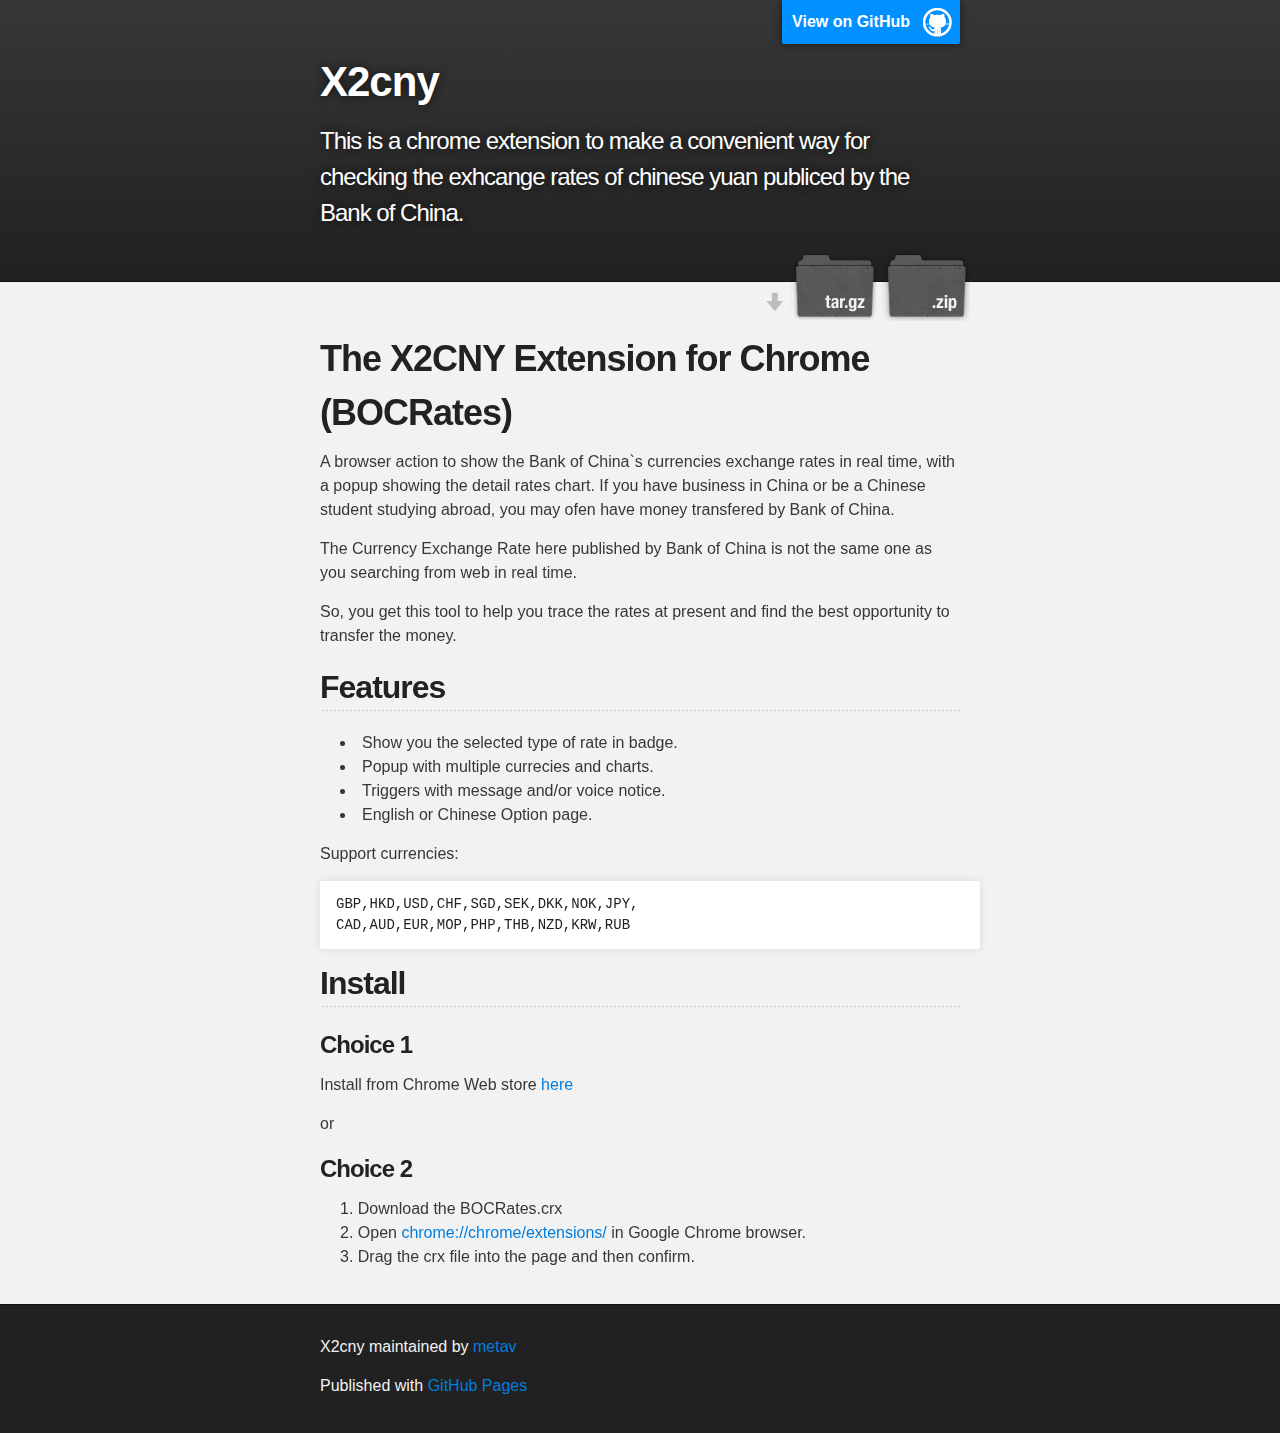
<file: index.html>
<!DOCTYPE html>
<html>

  <head>
    <meta charset='utf-8' />
    <meta http-equiv="X-UA-Compatible" content="chrome=1" />
    <meta name="description" content="X2cny : This is a chrome extension to make a convenient way for checking the exhcange rates of chinese yuan publiced by the Bank of China." />

    <link rel="stylesheet" type="text/css" media="screen" href="stylesheets/stylesheet.css">

    <title>X2cny</title>
  </head>

  <body>

    <!-- HEADER -->
    <div id="header_wrap" class="outer">
        <header class="inner">
          <a id="forkme_banner" href="https://github.com/metav/x2cny">View on GitHub</a>

          <h1 id="project_title">X2cny</h1>
          <h2 id="project_tagline">This is a chrome extension to make a convenient way for checking the exhcange rates of chinese yuan publiced by the Bank of China.</h2>

            <section id="downloads">
              <a class="zip_download_link" href="https://github.com/metav/x2cny/zipball/master">Download this project as a .zip file</a>
              <a class="tar_download_link" href="https://github.com/metav/x2cny/tarball/master">Download this project as a tar.gz file</a>
            </section>
        </header>
    </div>

    <!-- MAIN CONTENT -->
    <div id="main_content_wrap" class="outer">
      <section id="main_content" class="inner">
        <h1>The X2CNY Extension for Chrome (BOCRates)</h1>

<p>A browser action to show the Bank of China`s currencies exchange rates in real time, with a popup showing the detail rates chart.
If you have business in China or be a Chinese student studying abroad, you may ofen have money transfered by Bank of China. </p>

<p>The Currency Exchange Rate here published by Bank of China is not the same one as you searching from web in real time. </p>

<p>So, you get this tool to help you trace the rates at present and find the best opportunity to transfer the money.</p>

<h2>Features</h2>

<ul>
<li>Show you the selected type of rate in badge.</li>
<li>Popup with multiple currecies and charts.</li>
<li>Triggers with message and/or voice notice.</li>
<li>English or Chinese Option page.</li>
</ul><p>Support currencies:</p>

<pre><code>GBP,HKD,USD,CHF,SGD,SEK,DKK,NOK,JPY,
CAD,AUD,EUR,MOP,PHP,THB,NZD,KRW,RUB
</code></pre>

<h2>Install</h2>

<h3>Choice 1</h3>

<p>Install from Chrome Web store <a href="https://chrome.google.com/webstore/detail/bocrates/kldmocemifmjcjjefggldnkoccjhonhj">here</a></p>

<p>or</p>

<h3>Choice 2</h3>

<ol>
<li>Download the BOCRates.crx </li>
<li>Open <a>chrome://chrome/extensions/</a> in Google Chrome browser.</li>
<li>Drag the crx file into the page and then confirm.</li>
</ol>
      </section>
    </div>

    <!-- FOOTER  -->
    <div id="footer_wrap" class="outer">
      <footer class="inner">
        <p class="copyright">X2cny maintained by <a href="https://github.com/metav">metav</a></p>
        <p>Published with <a href="http://pages.github.com">GitHub Pages</a></p>
      </footer>
    </div>

    

  </body>
</html>
</file>
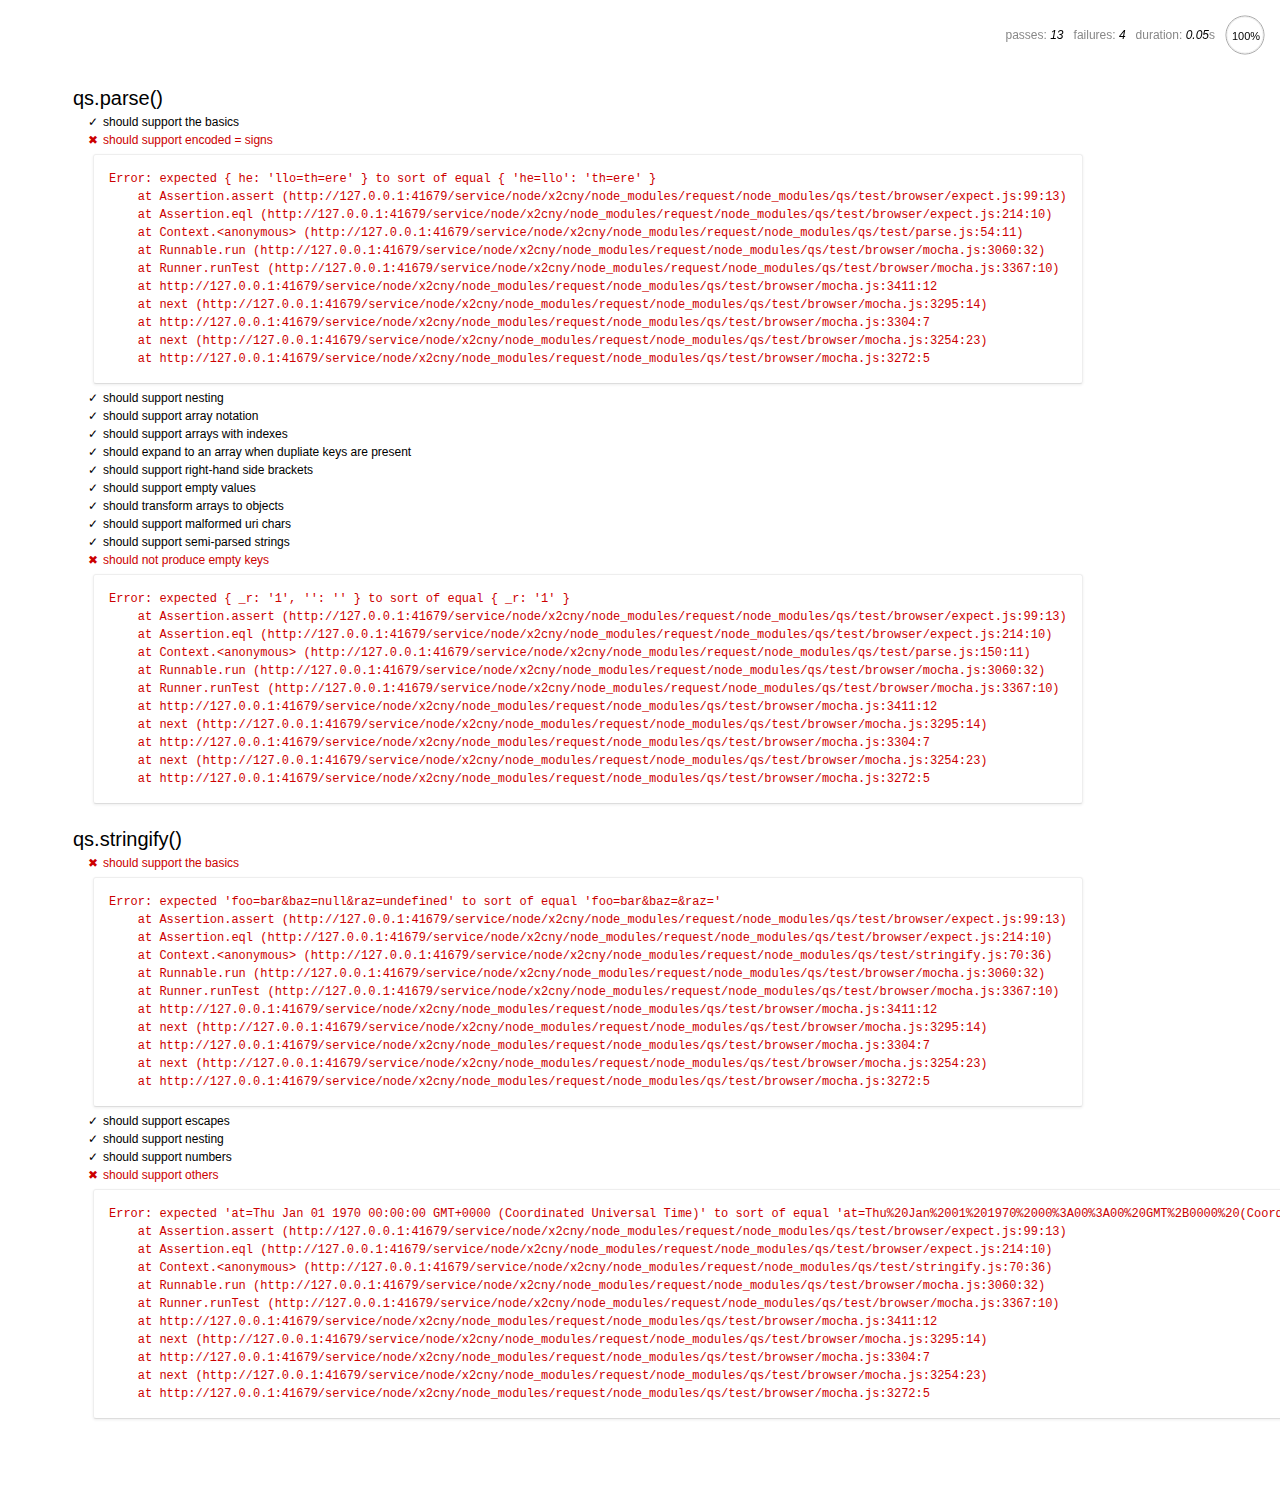
<file: service/node/x2cny/node_modules/request/node_modules/qs/test/browser/index.html>
<html>
  <head>
    <title>Mocha</title>
    <meta http-equiv="Content-Type" content="text/html; charset=UTF-8">
    <link rel="stylesheet" href="mocha.css" />
    <script src="jquery.js" type="text/javascript"></script>
    <script src="expect.js"></script>
    <script src="mocha.js"></script>
    <script>mocha.setup('bdd')</script>
    <script src="qs.js"></script>
    <script src="../parse.js"></script>
    <script src="../stringify.js"></script>
    <script>onload = mocha.run;</script>
  </head>
  <body>
    <div id="mocha"></div>
  </body>
</html>
</file>
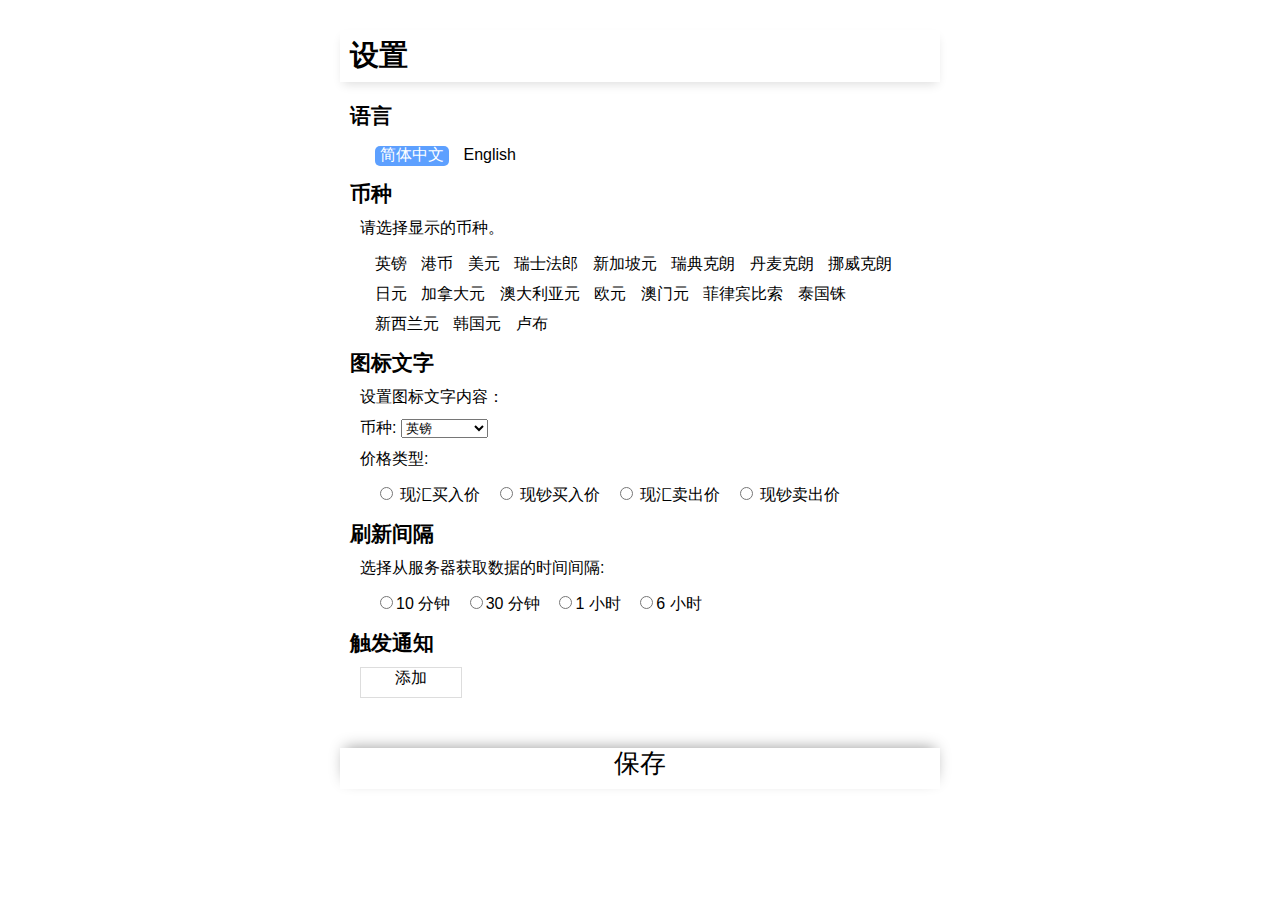
<file: extension/option_cn.html>
<!DOCTYPE html>
<html lang="cn">
	<head>
		<meta charset="UTF-8"/>

		<link rel="stylesheet" type="text/css" href="reset.css">
		<link rel="stylesheet" type="text/css" href="option.css">

		<title>中行汇率助手</title>

		<script src="jquery-1.8.2.min.js"></script>
		<script src="option.js"></script>
	</head>
	<body>
		<div id="content">
			<h1>设置</h1>
			<div class="section">
				<h2>语言</h2>
				<ul>
					<li><a href="option_cn.html" class="language checked">简体中文</a></li>
					<li><a href="option_en.html" class="language">English</a></li>
				</ul>
			</div>
			<div class="section">
				<h2>币种</h2>
				<p>请选择显示的币种。</p>
				<ul id="clist">
						<li><a href="GBP" class="currency">英镑</a></li>
						<li><a href="HKD" class="currency">港币</a></li>
						<li><a href="USD" class="currency">美元</a></li>
						<li><a href="CHF" class="currency">瑞士法郎</a></li>
						<li><a href="SGD" class="currency">新加坡元</a></li>
						<li><a href="SEK" class="currency">瑞典克朗</a></li>
						<li><a href="DKK" class="currency">丹麦克朗</a></li>
						<li><a href="NOK" class="currency">挪威克朗</a></li>
						<li><a href="JPY" class="currency">日元</a></li>
						<li><a href="CAD" class="currency">加拿大元</a></li>
						<li><a href="AUD" class="currency">澳大利亚元</a></li>
						<li><a href="EUR" class="currency">欧元</a></li>
						<li><a href="MOP" class="currency">澳门元</a></li>
						<li><a href="PHP" class="currency">菲律宾比索</a></li>
						<li><a href="THB" class="currency">泰国铢</a></li>
						<li><a href="NZD" class="currency">新西兰元</a></li>
						<li><a href="KRW" class="currency">韩国元</a></li>
						<li><a href="RUB" class="currency">卢布</a></li>
				</ul>
			</div>
			<div class="section">
				<h2>图标文字</h2>
				<p>设置图标文字内容：</p>
				<p>币种:
					<select id="badgeCurrency"> 
						<option value="GBP">英镑</option>
						<option value="HKD">港币</option>
						<option value="USD">美元</option>
						<option value="CHF">瑞士法郎</option>
						<option value="SGD">新加坡元</option>
						<option value="SEK">瑞典克朗</option>
						<option value="DKK">丹麦克朗</option>
						<option value="NOK">挪威克朗</option>
						<option value="JPY">日元</option>
						<option value="CAD">加拿大元</option>
						<option value="AUD">澳大利亚元</option>
						<option value="EUR">欧元</option>
						<option value="MOP">澳门元</option>
						<option value="PHP">菲律宾比索</option>
						<option value="THB">泰国铢</option>
						<option value="NZD">新西兰元</option>
						<option value="KRW">韩国元</option>
						<option value="RUB">卢布</option>
					</select>
				</p>
				
				<p>价格类型:
					<ul>
						<li>
							<input type="radio" name="badgetype" value="BR" class="badgetype">
							<label for="br">现汇买入价</label>
						</li>
						<li>
							<input type="radio" name="badgetype" value="CBR" class="badgetype">
							<label for="cbr">现钞买入价</label>
						</li>
						<li>
							<input type="radio" name="badgetype" value="SR" class="badgetype">
							<label for="sr">现汇卖出价</label>
						</li>
						<li>
							<input type="radio" name="badgetype" value="CSR" class="badgetype">
							<label for="csr">现钞卖出价</label>
						</li>
					</ul>
				</p>
			</div>
			<div class="section">
				<h2>刷新间隔</h2>
				<p>选择从服务器获取数据的时间间隔:</p>
				<ul>
					<li>
						<input type="radio" name="internal" value="600000" class="internal"><label for="tm">10 分钟</label>
					</li>
					<li>
						<input type="radio" name="internal" value="1800000" class="internal"><label for="thm">30 分钟</label>
					</li>
					<li>
						<input type="radio" name="internal" value="3600000" class="internal"><label for="oh">1 小时</label>
					</li>
					<li>
						<input type="radio" name="internal" value="21600000" class="internal"><label for="sh">6 小时</label>
					</li>
				</ul>
			</div>

			<div class="section">
				<h2>触发通知</h2>
				<ul id="triggerlist">
				</ul>
				<div id="newTriggerPanel">
					<p>如果币种：
						<select id="tCurrency"> 
							<option value="GBP">英镑</option>
							<option value="HKD">港币</option>
							<option value="USD">美元</option>
							<option value="CHF">瑞士法郎</option>
							<option value="SGD">新加坡元</option>
							<option value="SEK">瑞典克朗</option>
							<option value="DKK">丹麦克朗</option>
							<option value="NOK">挪威克朗</option>
							<option value="JPY">日元</option>
							<option value="CAD">加拿大元</option>
							<option value="AUD">澳大利亚元</option>
							<option value="EUR">欧元</option>
							<option value="MOP">澳门元</option>
							<option value="PHP">菲律宾比索</option>
							<option value="THB">泰国铢</option>
							<option value="NZD">新西兰元</option>
							<option value="KRW">韩国元</option>
							<option value="RUB">卢布</option>
						</select>
						的 
						<select id="tRate">
							<option value="BR">现汇买入价</option>
							<option value="CBR">现钞买入价</option>
							<option value="SR">现汇卖出价</option>
							<option value="CSR">现钞卖出价</option>
						</select>

						<select id="tOperator">
							<option value='bigger'>大于</option>
							<option value='smaller'>小于</option>
							<option value='equal'>等于</option>
						</select>
						<input type="text" id="tValue">,
						<br/>使用
						<select id="tType">
							<option value="m">信息</option>
							<option value="v">语音</option>
							<option value="mv">语音和信息</option>
						</select>
						通知我。
						</p>
						<p>
							<a href="#" id="saveNewTrigger" class="button">确定</a>
							<a href="#" id="cancelNewTrigger" class="button">取消</a>
							<span id="triggerError">数值有误，请检查。</span>
						</p>

				</div>
				<p><a href="#" id="newTrigger" class="button">添加</a></p>
			</div>

			<div class="save">
				<a href="#" id="ui2Settings">保存</a>
			</div>
		</div>
		<div id="message"></div>
	</body>
</html>

<!-- 
					<li><a href="" class="currency">GBP</a></li>
					<li><a href="" class="currency">HKD</a></li>
					<li><a href="" class="currency">USD</a></li>
					<li><a href="" class="currency">CHF</a></li>
					<li><a href="" class="currency">SGD</a></li>
					<li><a href="" class="currency">SEK</a></li>
					<li><a href="" class="currency">DKK</a></li>
					<li><a href="" class="currency">NOK</a></li>
					<li><a href="" class="currency">JPY</a></li>
					<li><a href="" class="currency">CAD</a></li>
					<li><a href="" class="currency">AUD</a></li>
					<li><a href="" class="currency">EUR</a></li>
					<li><a href="" class="currency">MOP</a></li>
					<li><a href="" class="currency">PHP</a></li>
					<li><a href="" class="currency">THB</a></li>
					<li><a href="" class="currency">NZD</a></li>
					<li><a href="" class="currency">KRW</a></li>
					<li><a href="" class="currency">RUB</a></li>
-->
</file>
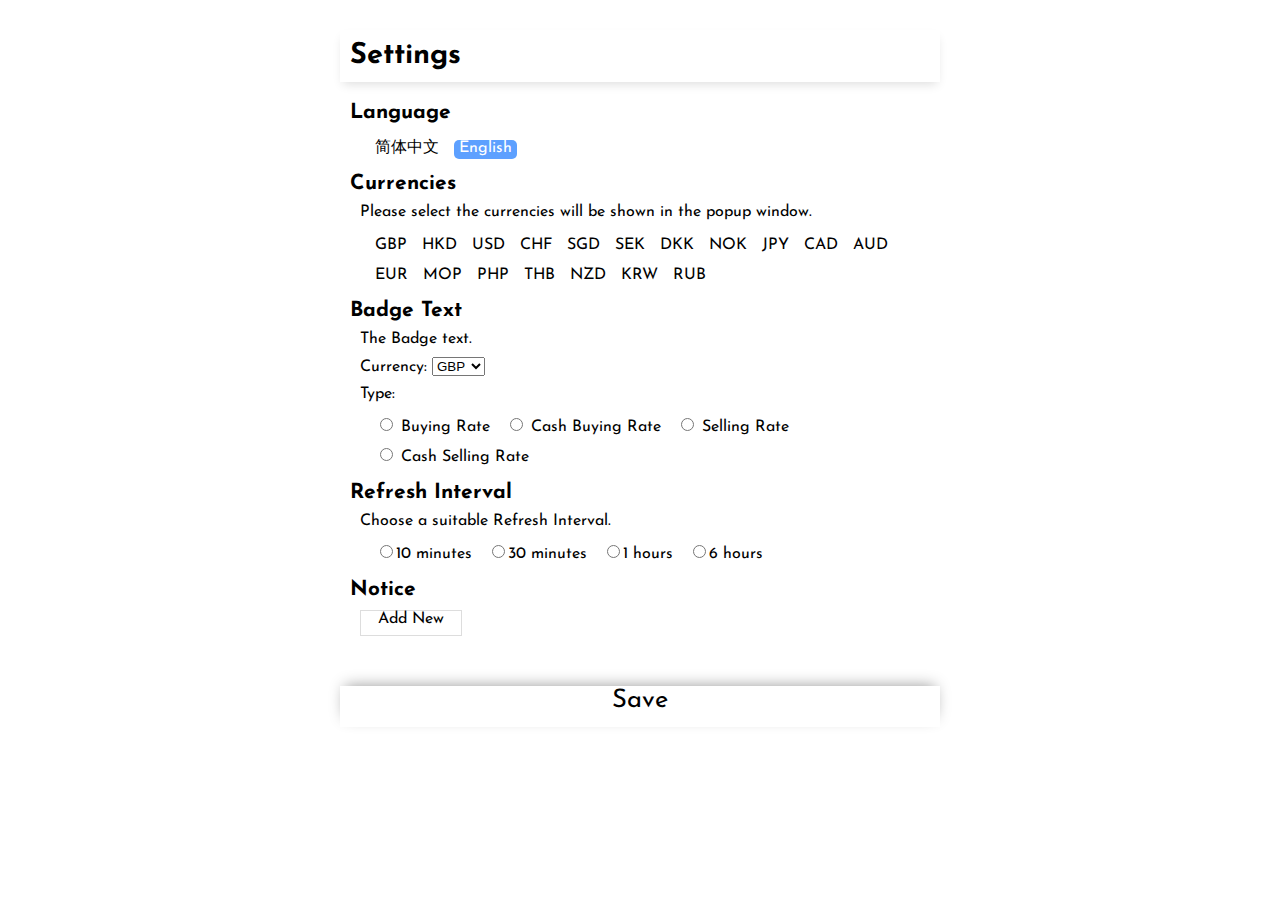
<file: extension/option_en.html>
<!DOCTYPE html>
<html lang="en">
	<head>
		<meta charset="UTF-8"/>
		<link href='http://fonts.googleapis.com/css?family=Josefin+Sans:100,400,700' rel='stylesheet' type='text/css'>

		<link rel="stylesheet" type="text/css" href="reset.css">
		<link rel="stylesheet" type="text/css" href="option.css">

		<title>BOC Rate</title>

		<script src="jquery-1.8.2.min.js"></script>
		<script src="option.js"></script>
	</head>
	<body>
		<div id="content">
			<h1>Settings</h1>
			<div class="section">
				<h2>Language</h2>
				<ul>
					<li><a href="option_cn.html" class="language">简体中文</a></li>
					<li><a href="option_en.html" class="language checked">English</a></li>
				</ul>
			</div>
			<div class="section">
				<h2>Currencies</h2>
				<p>Please select the currencies will be shown in the popup window.</p>
				<ul id="clist">
					<li><a href="GBP" class="currency">GBP</a></li>
					<li><a href="HKD" class="currency">HKD</a></li>
					<li><a href="USD" class="currency">USD</a></li>
					<li><a href="CHF" class="currency">CHF</a></li>
					<li><a href="SGD" class="currency">SGD</a></li>
					<li><a href="SEK" class="currency">SEK</a></li>
					<li><a href="DKK" class="currency">DKK</a></li>
					<li><a href="NOK" class="currency">NOK</a></li>
					<li><a href="JPY" class="currency">JPY</a></li>
					<li><a href="CAD" class="currency">CAD</a></li>
					<li><a href="AUD" class="currency">AUD</a></li>
					<li><a href="EUR" class="currency">EUR</a></li>
					<li><a href="MOP" class="currency">MOP</a></li>
					<li><a href="PHP" class="currency">PHP</a></li>
					<li><a href="THB" class="currency">THB</a></li>
					<li><a href="NZD" class="currency">NZD</a></li>
					<li><a href="KRW" class="currency">KRW</a></li>
					<li><a href="RUB" class="currency">RUB</a></li>
				</ul>
			</div>
			<div class="section">
				<h2>Badge Text</h2>
				<p>The Badge text.</p>
				<p>Currency:
					<select id="badgeCurrency"> 
						<option value="GBP">GBP</option>
						<option value="HKD">HKD</option>
						<option value="USD">USD</option>
						<option value="CHF">CHF</option>
						<option value="SGD">SGD</option>
						<option value="SEK">SEK</option>
						<option value="DKK">DKK</option>
						<option value="NOK">NOK</option>
						<option value="JPY">JPY</option>
						<option value="CAD">CAD</option>
						<option value="AUD">AUD</option>
						<option value="EUR">EUR</option>
						<option value="MOP">MOP</option>
						<option value="PHP">PHP</option>
						<option value="THB">THB</option>
						<option value="NZD">NZD</option>
						<option value="KRW">KRW</option>
						<option value="RUB">RUB</option>
					</select>
				</p>
				
				<p>Type:
					<ul>
						<li>
							<input type="radio" name="badgetype" value="BR" class="badgetype">
							<label for="br">Buying Rate</label>
						</li>
						<li>
							<input type="radio" name="badgetype" value="CBR" class="badgetype">
							<label for="cbr">Cash Buying Rate</label>
						</li>
						<li>
							<input type="radio" name="badgetype" value="SR" class="badgetype">
							<label for="sr">Selling Rate</label>
						</li>
						<li>
							<input type="radio" name="badgetype" value="CSR" class="badgetype">
							<label for="csr">Cash Selling Rate</label>
						</li>
					</ul>
				</p>
			</div>
			<div class="section">
				<h2>Refresh Interval</h2>
				<p>Choose a suitable Refresh Interval.</p>
				<ul>
					<li>
						<input type="radio" name="internal" value="600000" class="internal"><label for="tm">10 minutes</label>
					</li>
					<li>
						<input type="radio" name="internal" value="1800000" class="internal"><label for="thm">30 minutes</label>
					</li>
					<li>
						<input type="radio" name="internal" value="3600000" class="internal"><label for="oh">1 hours</label>
					</li>
					<li>
						<input type="radio" name="internal" value="21600000" class="internal"><label for="sh">6 hours</label>
					</li>
				</ul>
			</div>

			<div class="section">
				<h2>Notice</h2>
				<ul id="triggerlist">
				</ul>
				<div id="newTriggerPanel">
					<p>If the
						<select id="tRate">
							<option value="BR">Buying Rate</option>
							<option value="CBR">Cash Buying Rate</option>
							<option value="SR">Selling Rate</option>
							<option value="CSR">Cash Selling Rate</option>
						</select>
						of the Currency 					
						<select id="tCurrency"> 
							<option value="GBP">GBP</option>
							<option value="HKD">HKD</option>
							<option value="USD">USD</option>
							<option value="CHF">CHF</option>
							<option value="SGD">SGD</option>
							<option value="SEK">SEK</option>
							<option value="DKK">DKK</option>
							<option value="NOK">NOK</option>
							<option value="JPY">JPY</option>
							<option value="CAD">CAD</option>
							<option value="AUD">AUD</option>
							<option value="EUR">EUR</option>
							<option value="MOP">MOP</option>
							<option value="PHP">PHP</option>
							<option value="THB">THB</option>
							<option value="NZD">NZD</option>
							<option value="KRW">KRW</option>
							<option value="RUB">RUB</option>
						</select>
						is
						<select id="tOperator">
							<option value='bigger'>bigger</option>
							<option value='smaller'>smaller</option>
							<option value='equal'>equal</option>
						</select>
						than
						<input type="text" id="tValue">,
						alert me with
						<select id="tType">
							<option value="m">message</option>
							<option value="v">voice</option>
							<option value="mv">message and voice</option>
						</select>
						<p>
							<a href="#" id="saveNewTrigger" class="button">OK</a>
							<a href="#" id="cancelNewTrigger" class="button">Cancel</a>
							<span id="triggerError">The target value must be like "123.123 or 123".</span>
						</p>
					</p>
				</div>
				<p><a href="#" id="newTrigger" class="button">Add New</a></p>
			</div>

			<div class="save">
				<a href="#" id="ui2Settings">Save</a>
			</div>
		</div>
		<div id="message"></div>
	</body>
</html>

<!-- 
					<li><a href="" class="currency">GBP</a></li>
					<li><a href="" class="currency">HKD</a></li>
					<li><a href="" class="currency">USD</a></li>
					<li><a href="" class="currency">CHF</a></li>
					<li><a href="" class="currency">SGD</a></li>
					<li><a href="" class="currency">SEK</a></li>
					<li><a href="" class="currency">DKK</a></li>
					<li><a href="" class="currency">NOK</a></li>
					<li><a href="" class="currency">JPY</a></li>
					<li><a href="" class="currency">CAD</a></li>
					<li><a href="" class="currency">AUD</a></li>
					<li><a href="" class="currency">EUR</a></li>
					<li><a href="" class="currency">MOP</a></li>
					<li><a href="" class="currency">PHP</a></li>
					<li><a href="" class="currency">THB</a></li>
					<li><a href="" class="currency">NZD</a></li>
					<li><a href="" class="currency">KRW</a></li>
					<li><a href="" class="currency">RUB</a></li>
-->
</file>
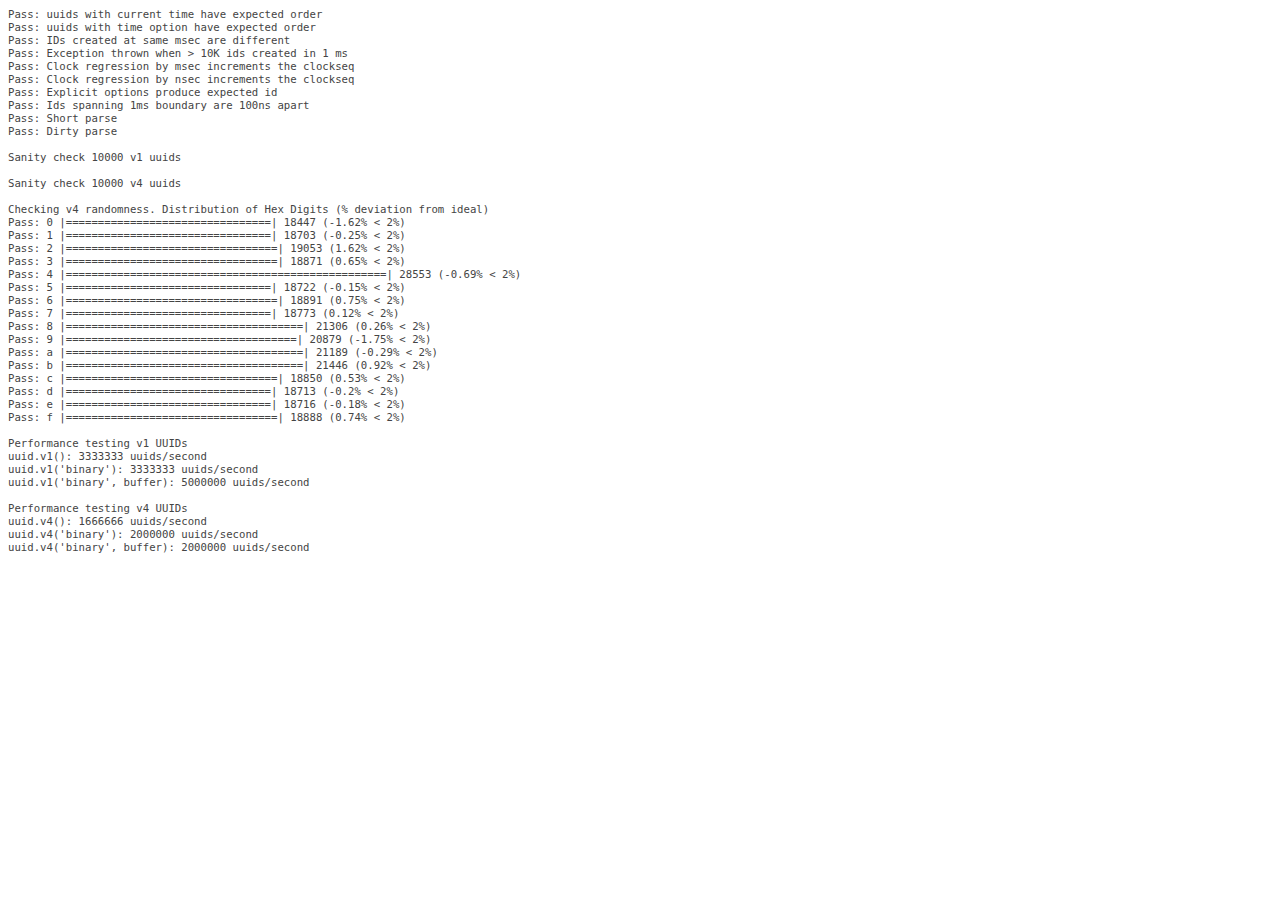
<file: service/node/x2cny/node_modules/request/node_modules/node-uuid/test/test.html>
<html>
  <head>
    <style>
      div {
        font-family: monospace;
        font-size: 8pt;
      }
      div.log {color: #444;}
      div.warn {color: #550;}
      div.error {color: #800; font-weight: bold;}
    </style>
    <script src="../uuid.js"></script>
  </head>
  <body>
    <script src="./test.js"></script>
  </body>
</html>
</file>
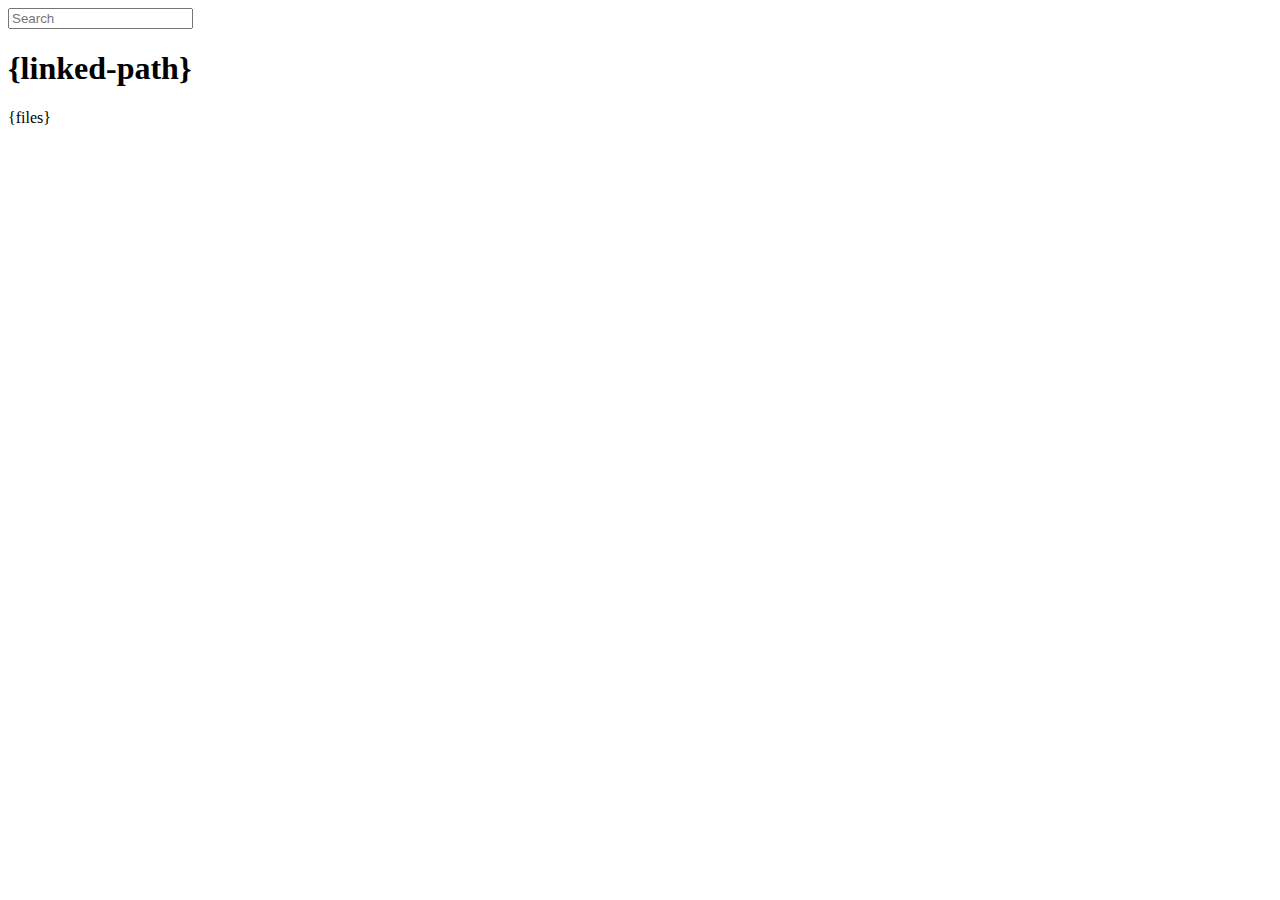
<file: service/node/x2cny/node_modules/express/node_modules/connect/lib/public/directory.html>
<!DOCTYPE html>
<html>
  <head>
    <meta charset='utf-8'> 
    <title>listing directory {directory}</title>
    <style>{style}</style>
    <script>
      function $(id){
        var el = 'string' == typeof id
          ? document.getElementById(id)
          : id;

        el.on = function(event, fn){
          if ('content loaded' == event) {
            event = window.attachEvent ? "load" : "DOMContentLoaded";
          }
          el.addEventListener
            ? el.addEventListener(event, fn, false)
            : el.attachEvent("on" + event, fn);
        };

        el.all = function(selector){
          return $(el.querySelectorAll(selector));
        };

        el.each = function(fn){
          for (var i = 0, len = el.length; i < len; ++i) {
            fn($(el[i]), i);
          }
        };

        el.getClasses = function(){
          return this.getAttribute('class').split(/\s+/);
        };

        el.addClass = function(name){
          var classes = this.getAttribute('class');
          el.setAttribute('class', classes
            ? classes + ' ' + name
            : name);
        };

        el.removeClass = function(name){
          var classes = this.getClasses().filter(function(curr){
            return curr != name;
          });
          this.setAttribute('class', classes);
        };

        return el;
      }

      function search() {
        var str = $('search').value
          , links = $('files').all('a');

        links.each(function(link){
          var text = link.textContent;

          if ('..' == text) return;
          if (str.length && ~text.indexOf(str)) {
            link.addClass('highlight');
          } else {
            link.removeClass('highlight');
          }
        });
      }

      $(window).on('content loaded', function(){
        $('search').on('keyup', search);
      });
    </script>
  </head>
  <body class="directory">
    <input id="search" type="text" placeholder="Search" autocomplete="off" />
    <div id="wrapper">
      <h1>{linked-path}</h1>
      {files}
    </div>
  </body>
</html>
</file>
<file: stylesheets/stylesheet.css>
/*******************************************************************************
Slate Theme for GitHub Pages
by Jason Costello, @jsncostello
*******************************************************************************/

@import url(pygment_trac.css);

/*******************************************************************************
MeyerWeb Reset
*******************************************************************************/

html, body, div, span, applet, object, iframe,
h1, h2, h3, h4, h5, h6, p, blockquote, pre,
a, abbr, acronym, address, big, cite, code,
del, dfn, em, img, ins, kbd, q, s, samp,
small, strike, strong, sub, sup, tt, var,
b, u, i, center,
dl, dt, dd, ol, ul, li,
fieldset, form, label, legend,
table, caption, tbody, tfoot, thead, tr, th, td,
article, aside, canvas, details, embed,
figure, figcaption, footer, header, hgroup,
menu, nav, output, ruby, section, summary,
time, mark, audio, video {
  margin: 0;
  padding: 0;
  border: 0;
  font: inherit;
  vertical-align: baseline;
}

/* HTML5 display-role reset for older browsers */
article, aside, details, figcaption, figure,
footer, header, hgroup, menu, nav, section {
  display: block;
}

ol, ul {
  list-style: none;
}

blockquote, q {
}

table {
  border-collapse: collapse;
  border-spacing: 0;
}

a:focus {
  outline: none;
}

/*******************************************************************************
Theme Styles
*******************************************************************************/

body {
  box-sizing: border-box;
  color:#373737;
  background: #212121;
  font-size: 16px;
  font-family: 'Myriad Pro', Calibri, Helvetica, Arial, sans-serif;
  line-height: 1.5;
  -webkit-font-smoothing: antialiased;
}

h1, h2, h3, h4, h5, h6 {
  margin: 10px 0;
  font-weight: 700;
  color:#222222;
  font-family: 'Lucida Grande', 'Calibri', Helvetica, Arial, sans-serif;
  letter-spacing: -1px;
}

h1 {
  font-size: 36px;
  font-weight: 700;
}

h2 {
  padding-bottom: 10px;
  font-size: 32px;
  background: url('../images/bg_hr.png') repeat-x bottom;
}

h3 {
  font-size: 24px;
}

h4 {
  font-size: 21px;
}

h5 {
  font-size: 18px;
}

h6 {
  font-size: 16px;
}

p {
  margin: 10px 0 15px 0;
}

footer p {
  color: #f2f2f2;
}

a {
  text-decoration: none;
  color: #007edf;
  text-shadow: none;

  transition: color 0.5s ease;
  transition: text-shadow 0.5s ease;
  -webkit-transition: color 0.5s ease;
  -webkit-transition: text-shadow 0.5s ease;
  -moz-transition: color 0.5s ease;
  -moz-transition: text-shadow 0.5s ease;
  -o-transition: color 0.5s ease;
  -o-transition: text-shadow 0.5s ease;
  -ms-transition: color 0.5s ease;
  -ms-transition: text-shadow 0.5s ease;
}

#main_content a:hover {
  color: #0069ba;
  text-shadow: #0090ff 0px 0px 2px;
}

footer a:hover {
  color: #43adff;
  text-shadow: #0090ff 0px 0px 2px;
}

em {
  font-style: italic;
}

strong {
  font-weight: bold;
}

img {
  position: relative;
  margin: 0 auto;
  max-width: 739px;
  padding: 5px;
  margin: 10px 0 10px 0;
  border: 1px solid #ebebeb;

  box-shadow: 0 0 5px #ebebeb;
  -webkit-box-shadow: 0 0 5px #ebebeb;
  -moz-box-shadow: 0 0 5px #ebebeb;
  -o-box-shadow: 0 0 5px #ebebeb;
  -ms-box-shadow: 0 0 5px #ebebeb;
}

pre, code {
  width: 100%;
  color: #222;
  background-color: #fff;

  font-family: Monaco, "Bitstream Vera Sans Mono", "Lucida Console", Terminal, monospace;
  font-size: 14px;

  border-radius: 2px;
  -moz-border-radius: 2px;
  -webkit-border-radius: 2px;



}

pre {
  width: 100%;
  padding: 10px;
  box-shadow: 0 0 10px rgba(0,0,0,.1);
  overflow: auto;
}

code {
  padding: 3px;
  margin: 0 3px;
  box-shadow: 0 0 10px rgba(0,0,0,.1);
}

pre code {
  display: block;
  box-shadow: none;
}

blockquote {
  color: #666;
  margin-bottom: 20px;
  padding: 0 0 0 20px;
  border-left: 3px solid #bbb;
}

ul, ol, dl {
  margin-bottom: 15px
}

ul li {
  list-style: inside;
  padding-left: 20px;
}

ol li {
  list-style: decimal inside;
  padding-left: 20px;
}

dl dt {
  font-weight: bold;
}

dl dd {
  padding-left: 20px;
  font-style: italic;
}

dl p {
  padding-left: 20px;
  font-style: italic;
}

hr {
  height: 1px;
  margin-bottom: 5px;
  border: none;
  background: url('../images/bg_hr.png') repeat-x center;
}

table {
  border: 1px solid #373737;
  margin-bottom: 20px;
  text-align: left;
 }

th {
  font-family: 'Lucida Grande', 'Helvetica Neue', Helvetica, Arial, sans-serif;
  padding: 10px;
  background: #373737;
  color: #fff;
 }

td {
  padding: 10px;
  border: 1px solid #373737;
 }

form {
  background: #f2f2f2;
  padding: 20px;
}

img {
  width: 100%;
  max-width: 100%;
}

/*******************************************************************************
Full-Width Styles
*******************************************************************************/

.outer {
  width: 100%;
}

.inner {
  position: relative;
  max-width: 640px;
  padding: 20px 10px;
  margin: 0 auto;
}

#forkme_banner {
  display: block;
  position: absolute;
  top:0;
  right: 10px;
  z-index: 10;
  padding: 10px 50px 10px 10px;
  color: #fff;
  background: url('../images/blacktocat.png') #0090ff no-repeat 95% 50%;
  font-weight: 700;
  box-shadow: 0 0 10px rgba(0,0,0,.5);
  border-bottom-left-radius: 2px;
  border-bottom-right-radius: 2px;
}

#header_wrap {
  background: #212121;
  background: -moz-linear-gradient(top, #373737, #212121);
  background: -webkit-linear-gradient(top, #373737, #212121);
  background: -ms-linear-gradient(top, #373737, #212121);
  background: -o-linear-gradient(top, #373737, #212121);
  background: linear-gradient(top, #373737, #212121);
}

#header_wrap .inner {
  padding: 50px 10px 30px 10px;
}

#project_title {
  margin: 0;
  color: #fff;
  font-size: 42px;
  font-weight: 700;
  text-shadow: #111 0px 0px 10px;
}

#project_tagline {
  color: #fff;
  font-size: 24px;
  font-weight: 300;
  background: none;
  text-shadow: #111 0px 0px 10px;
}

#downloads {
  position: absolute;
  width: 210px;
  z-index: 10;
  bottom: -40px;
  right: 0;
  height: 70px;
  background: url('../images/icon_download.png') no-repeat 0% 90%;
}

.zip_download_link {
  display: block;
  float: right;
  width: 90px;
  height:70px;
  text-indent: -5000px;
  overflow: hidden;
  background: url(../images/sprite_download.png) no-repeat bottom left;
}

.tar_download_link {
  display: block;
  float: right;
  width: 90px;
  height:70px;
  text-indent: -5000px;
  overflow: hidden;
  background: url(../images/sprite_download.png) no-repeat bottom right;
  margin-left: 10px;
}

.zip_download_link:hover {
  background: url(../images/sprite_download.png) no-repeat top left;
}

.tar_download_link:hover {
  background: url(../images/sprite_download.png) no-repeat top right;
}

#main_content_wrap {
  background: #f2f2f2;
  border-top: 1px solid #111;
  border-bottom: 1px solid #111;
}

#main_content {
  padding-top: 40px;
}

#footer_wrap {
  background: #212121;
}



/*******************************************************************************
Small Device Styles
*******************************************************************************/

@media screen and (max-width: 480px) {
  body {
    font-size:14px;
  }

  #downloads {
    display: none;
  }

  .inner {
    min-width: 320px;
    max-width: 480px;
  }

  #project_title {
  font-size: 32px;
  }

  h1 {
    font-size: 28px;
  }

  h2 {
    font-size: 24px;
  }

  h3 {
    font-size: 21px;
  }

  h4 {
    font-size: 18px;
  }

  h5 {
    font-size: 14px;
  }

  h6 {
    font-size: 12px;
  }

  code, pre {
    min-width: 320px;
    max-width: 480px;
    font-size: 11px;
  }

}
</file>
<file: service/node/x2cny/node_modules/request/node_modules/qs/test/browser/mocha.css>
body {
  font: 20px/1.5 "Helvetica Neue", Helvetica, Arial, sans-serif;
  padding: 60px 50px;
}

#mocha h1, h2 {
  margin: 0;
}

#mocha h1 {
  margin-top: 15px;
  font-size: 1em;
  font-weight: 200;
}

#mocha .suite .suite h1 {
  margin-top: 0;
  font-size: .8em;
}

#mocha h2 {
  font-size: 12px;
  font-weight: normal;
  cursor: pointer;
}

#mocha .suite {
  margin-left: 15px;
}

#mocha .test {
  margin-left: 15px;
}

#mocha .test:hover h2::after {
  position: relative;
  top: 0;
  right: -10px;
  content: '(view source)';
  font-size: 12px;
  font-family: arial;
  color: #888;
}

#mocha .test.pending:hover h2::after {
  content: '(pending)';
  font-family: arial;
}

#mocha .test.pass.medium .duration {
  background: #C09853;
}

#mocha .test.pass.slow .duration {
  background: #B94A48;
}

#mocha .test.pass::before {
  content: '✓';
  font-size: 12px;
  display: block;
  float: left;
  margin-right: 5px;
}

#mocha .test.pass .duration {
  font-size: 9px;
  margin-left: 5px;
  padding: 2px 5px;
  color: white;
  -webkit-box-shadow: inset 0 1px 1px rgba(0,0,0,.2);
  -moz-box-shadow: inset 0 1px 1px rgba(0,0,0,.2);
  box-shadow: inset 0 1px 1px rgba(0,0,0,.2);
  -webkit-border-radius: 5px;
  -moz-border-radius: 5px;
  -ms-border-radius: 5px;
  -o-border-radius: 5px;
  border-radius: 5px;
}

#mocha .test.pass.fast .duration {
  display: none;
}

#mocha .test.pending {
  color: #0b97c4;
}

#mocha .test.pending::before {
  content: '◦';
  color: #0b97c4;
}

#mocha .test.fail {
  color: #c00;
}

#mocha .test.fail pre {
  color: black;
}

#mocha .test.fail::before {
  content: '✖';
  font-size: 12px;
  display: block;
  float: left;
  margin-right: 5px;
  color: #c00;
}

#mocha .test pre.error {
  color: #c00;
}

#mocha .test pre {
  display: inline-block;
  font: 12px/1.5 monaco, monospace;
  margin: 5px;
  padding: 15px;
  border: 1px solid #eee;
  border-bottom-color: #ddd;
  -webkit-border-radius: 3px;
  -webkit-box-shadow: 0 1px 3px #eee;
}

#error {
  color: #c00;
  font-size: 1.5  em;
  font-weight: 100;
  letter-spacing: 1px;
}

#stats {
  position: fixed;
  top: 15px;
  right: 10px;
  font-size: 12px;
  margin: 0;
  color: #888;
}

#stats .progress {
  float: right;
  padding-top: 0;
}

#stats em {
  color: black;
}

#stats li {
  display: inline-block;
  margin: 0 5px;
  list-style: none;
  padding-top: 11px;
}

code .comment { color: #ddd }
code .init { color: #2F6FAD }
code .string { color: #5890AD }
code .keyword { color: #8A6343 }
code .number { color: #2F6FAD }
</file>
<file: extension/option.css>
!* {
	outline: 1px solid #999;
}

body {
	font: 16px 'Josefin Sans', Helvetica, Tahoma, Georgia, Arial, serif, sans-serif;
}



#content {
	margin: 10px auto;
	overflow: hidden;
	width: 600px;
	height: 100%;
	padding: 20px;
}

h1 {
	font-size: 1.8em;
	font-weight: 700;
	box-shadow: 0 5px 10px -3px #DDD;
	line-height: 1.8em;
	padding: 0 10px;
	margin-bottom: 20px;
}

h2 {
	font-size: 1.3em;
	font-weight: 700;
	padding: 0 10px;
}

ul {
	margin: 10px 30px;
}

ul li {
	display: inline-block;
	padding: 0 5px;
	line-height: 30px;
	font-size: 1em;
}

.section p {
	margin: 10px 20px;
}

.checked {
	border-radius: 5px;
	background: #5DA0FF;
	padding: 0 5px 3px;
	color: #FFF;
}

.button {
	text-align: center;
	display: inline-block;
	border: 1px solid #DDD;
	padding-bottom: 8px;
	width: 100px;
}

.button:hover {
	background: #4D90FE;
	color: #FFF;
}

#newTriggerPanel {
	border: 1px solid #DDD;
	display: none;
}

.save {
	box-shadow: 0 -5px 15px -5px #999;
	margin-top: 50px;
}

.save a {
	display: block;
	text-align: center;
	font-size: 1.6em;
	line-height: 1.2em;
	padding-bottom: 10px;
}

.save a:hover {
	background: #4D90FE;
	color: #FFF;
}

.dellTrigger img {
	position: relative;
	width: 30px;
	height: 30px;
	top: 10px;
}

.index {
	display: none;
}

.error {
	box-shadow: 0 0 8px 1px #E22;
	border: 1px solid #DDD;
}

#message {
	width: 200px;
	height: 50px;
	border-radius: 5px;
	box-shadow:  0 0 0px 20000px rgba(0,0,0,0.5);
	position: absolute;
	top: 50%;
	left: 50%;
	margin-top: -25px;
	margin-left: -100px;
	background-color: #FFF;
	line-height: 50px;
	font-size: 1.2em;
	display: none;
	text-align: center;
	font-weight: 700;
}

#triggerError {
	color: #E33;
	margin-left: 20px;
	display: none;
}
</file>
